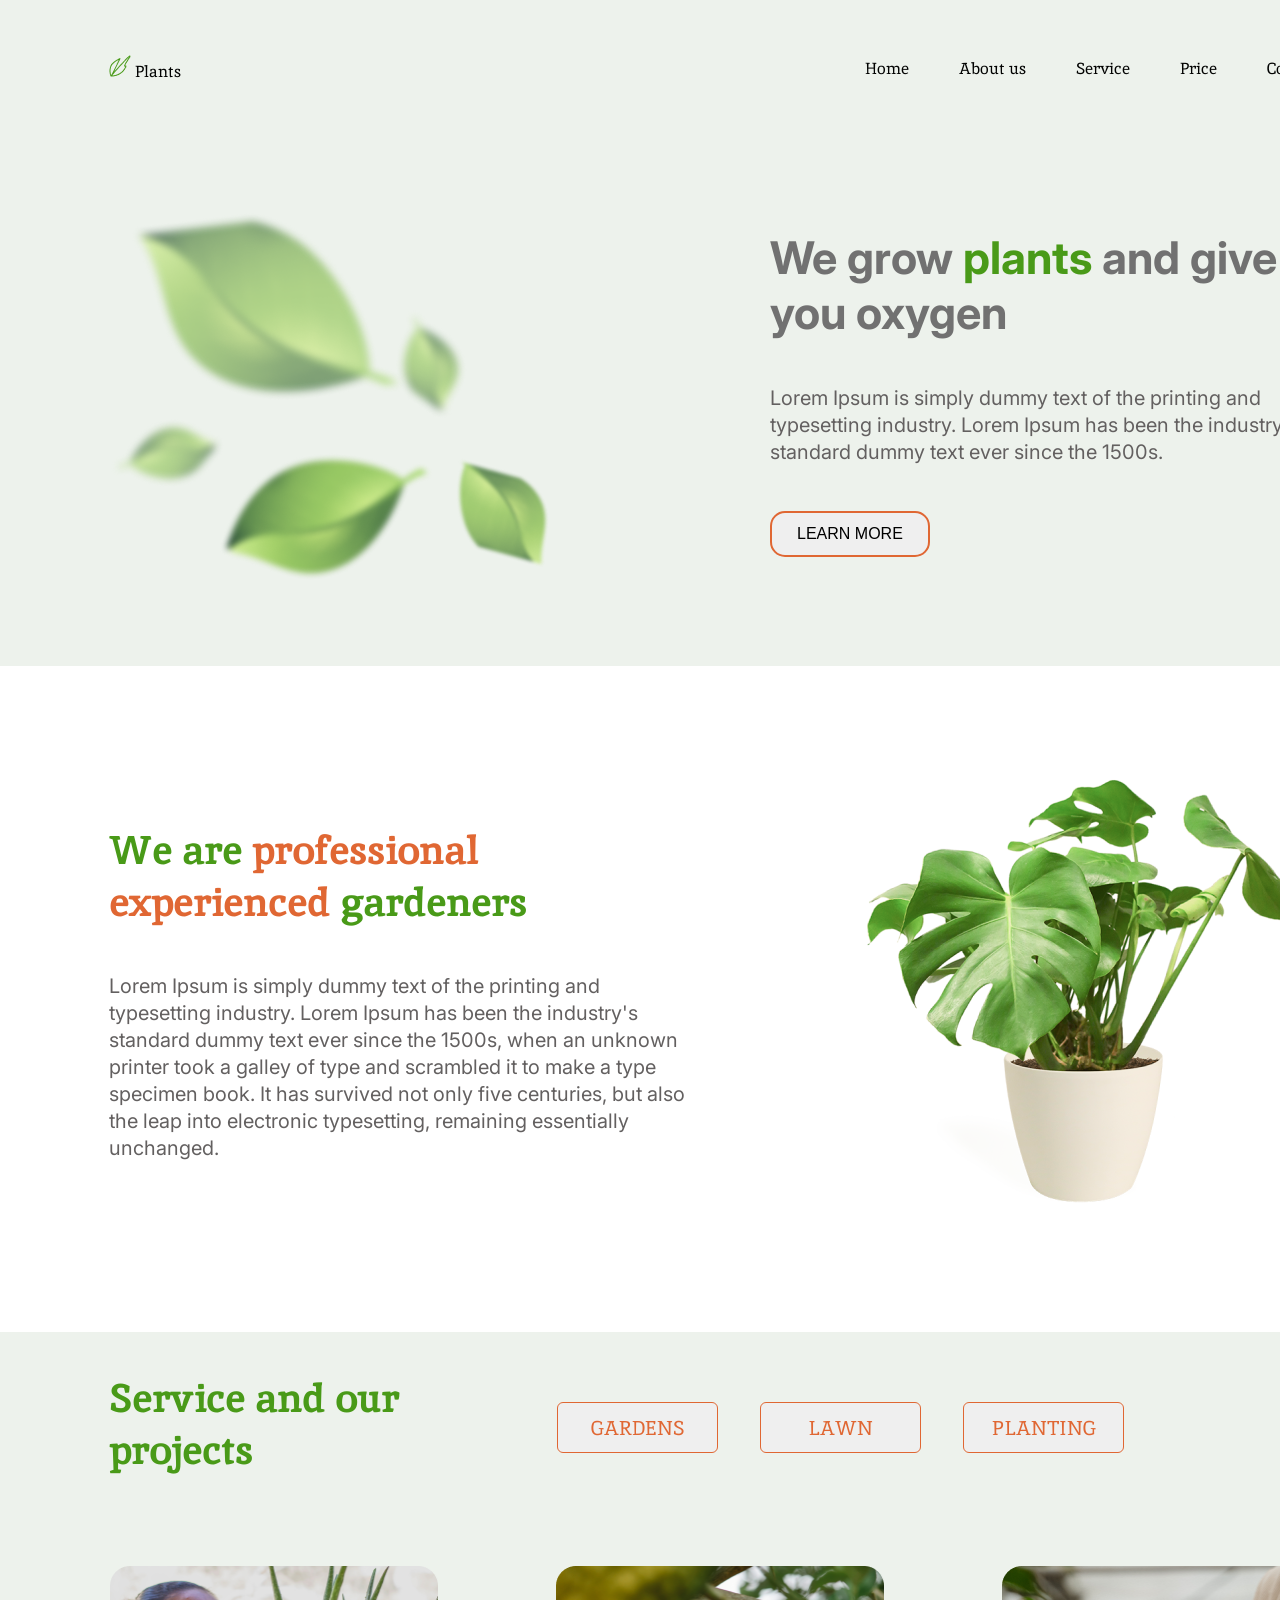
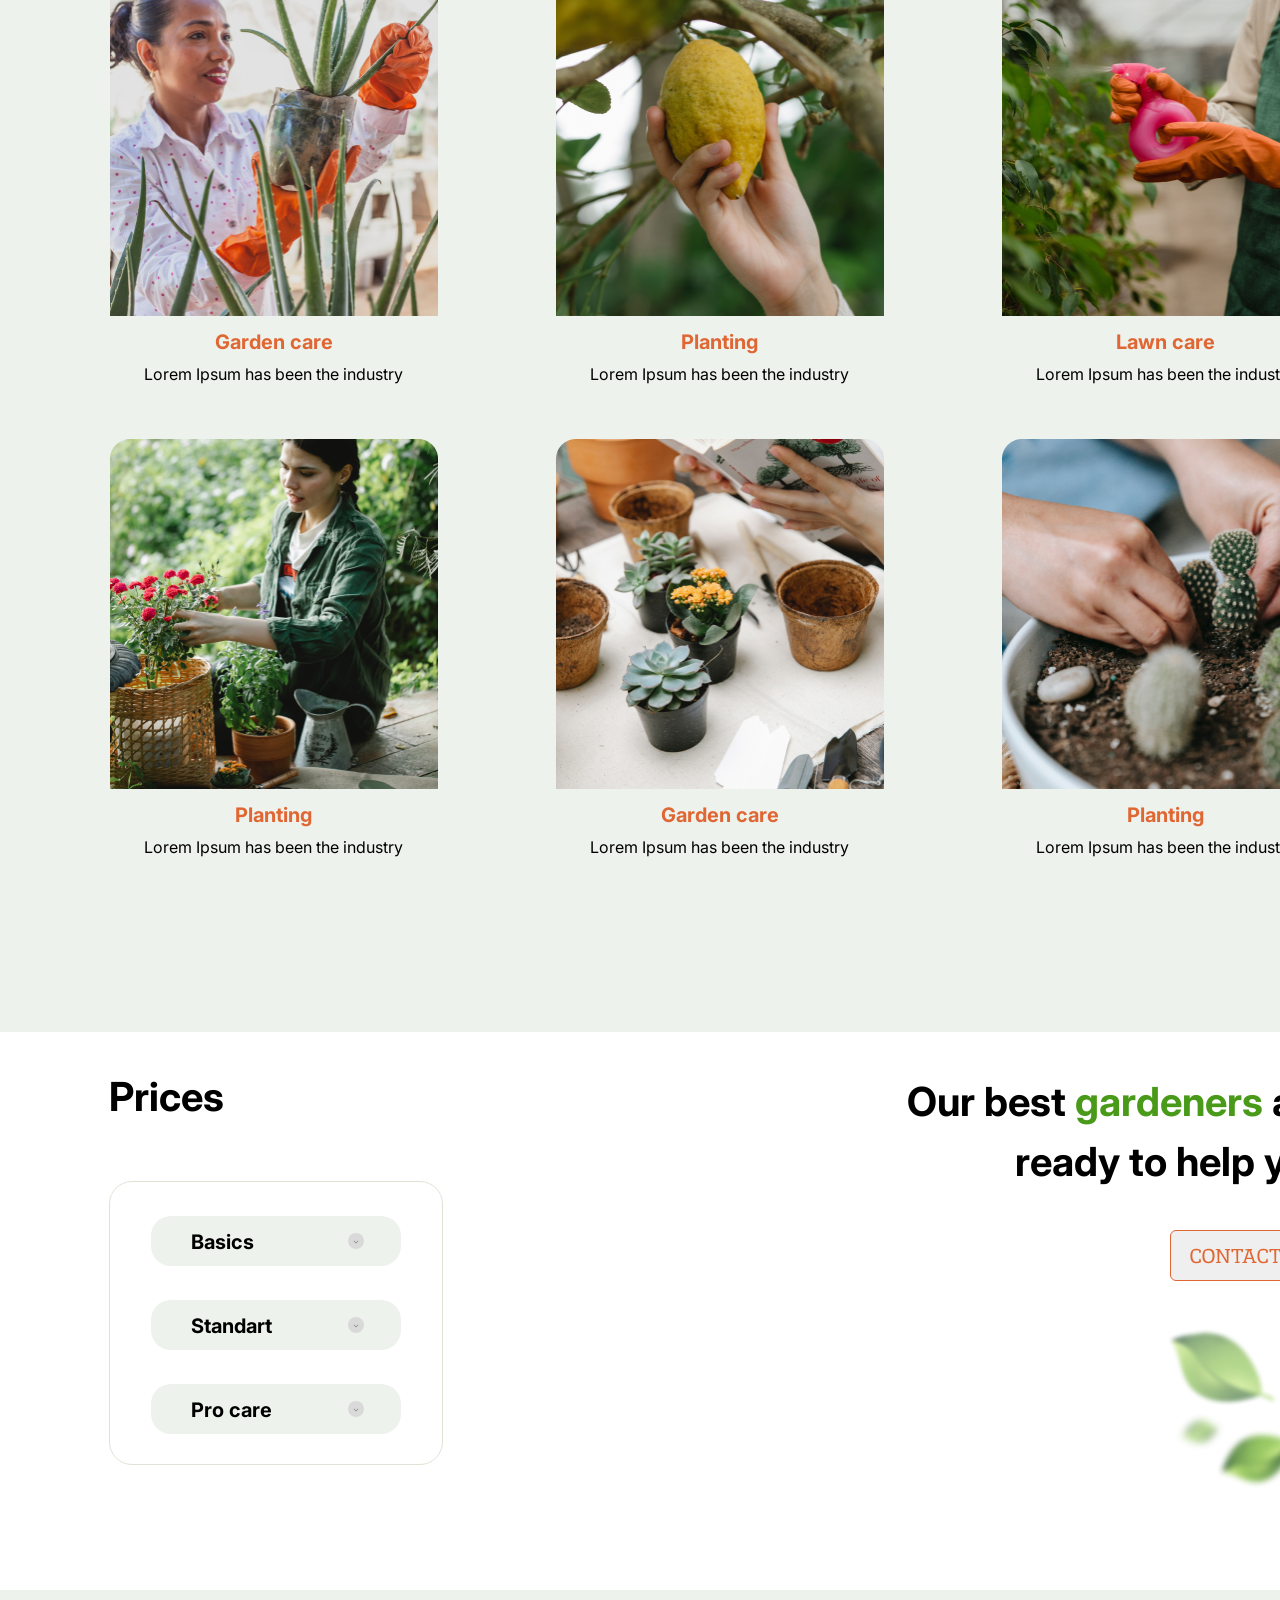
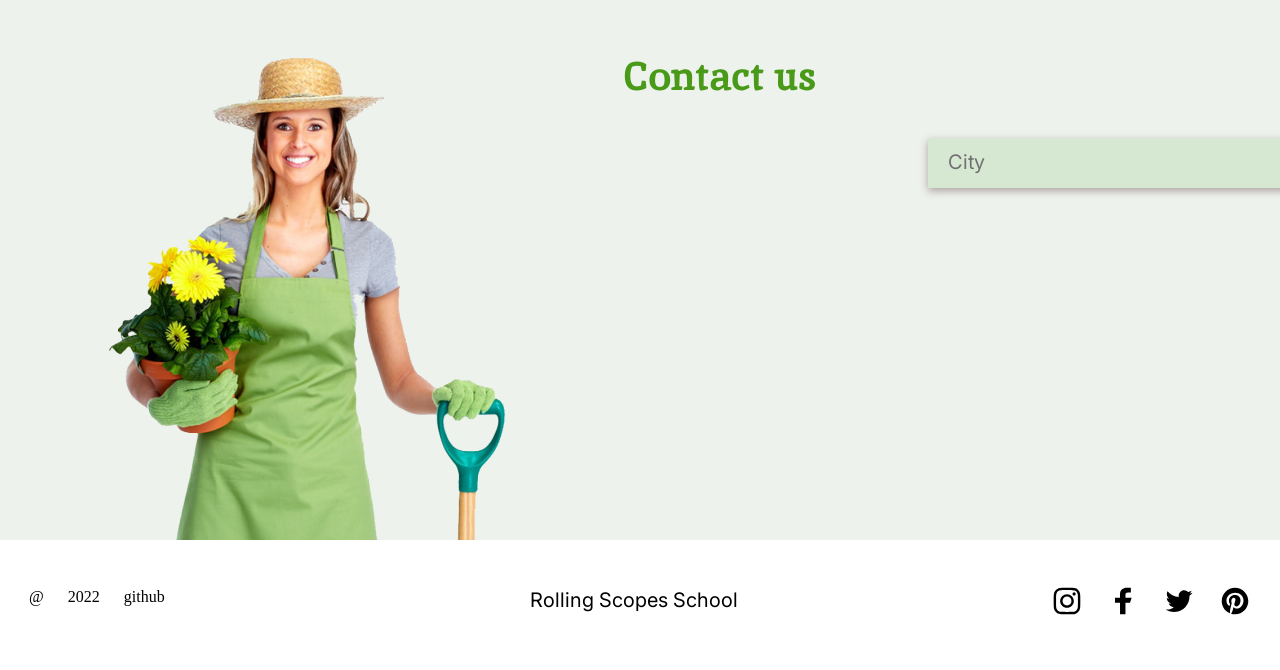
<file: plants/index.html>
<!DOCTYPE html>
<html lang="en">
<head>
    <meta charset="UTF-8">
    <meta http-equiv="X-UA-Compatible" content="IE=edge">
    <meta name="viewport" content="width=device-width, initial-scale=1.0">

    <link rel="icon" href="assets/img/logo_vector.png" type="image/x-icon">
    <link rel="preconnect" href="https://fonts.googleapis.com">
    <link rel="preconnect" href="https://fonts.gstatic.com" crossorigin>
    <link href="https://fonts.googleapis.com/css2?family=Inika:wght@400;700&family=Inter:wght@400;700&display=swap" rel="stylesheet">
    
    <link rel="stylesheet" href="style.css">
    <title>Plants</title>
</head>
<body>

    <header class="header">
        <div class="container">
            <div class="header_items p16">
                <div class="logo_item">
                    <img src="assets/img/logo_vector.png" alt="logo">
                    <span>Plants</span>
                </div>
                <nav class="nav">
                    <ul class="nav_list">
                        <li class="nav_item"><a class="nav_link" href="#home">Home</a></li>
                        <li class="nav_item"><a class="nav_link" href="#about">About us</a></li>
                        <li class="nav_item"><a class="nav_link" href="#service">Service</a></li>
                        <li class="nav_item"><a class="nav_link" href="#price">Price</a></li>
                        <li class="nav_item"><a class="nav_link" href="#contacts">Contacts</a></li>
                    </ul>
                </nav>
            </div><!--header_items-->
        </div><!--container-->
    </header>

    <main class="main">
        <section class="welcome_section" id="home">
            <div class="container">
                <div class="welcome">
                    <div class="welcome_img">
                        <img src="assets/img/leafs.png" alt="leafs">
                    </div>
                    <div class="welcome_text">
                        <h1 class="title_welcome">We grow <span class="colortext_prices">plants</span> and give you oxygen</h1>
                        <p class="subtitle p20">Lorem Ipsum is simply dummy text of the printing 
                            and typesetting industry. Lorem Ipsum has been the 
                            industry's standard dummy text ever since the 1500s.
                        </p>
                        <button class="button p16">
                            learn more
                        </button>
                    </div><!--welcome_text-->
                </div><!--welcome-->
            </div><!--container-->
        </section><!--welcome_section-->

        <section class="about_section" id="about">
            <div class="container">
                <div class="about">
                    <div class="about_text">
                        <h2 class="title_text">
                            We are <span class="colortext"> professional experienced </span> gardeners
                        </h2>
                        <p class="subtitle p20">
                            Lorem Ipsum is simply dummy text of the printing 
                            and typesetting industry. Lorem Ipsum has been the 
                            industry's standard dummy text ever since the 1500s, 
                            when an unknown printer took a galley of type and 
                            scrambled it to make a type specimen book. It has 
                            survived not only five centuries, but also the leap 
                            into electronic typesetting, remaining essentially 
                            unchanged. 
                        </p>
                    </div>
                    <div class="about_img">
                        <img src="assets/img/houseplant_1.png" alt="houseplant_1">
                    </div>
                </div><!--about-->
            </div><!--container-->
        </section><!--about_section-->

        <section class="service_section" id="service">
            <div class="container">
                <div class="service">
                    <div class="head_service">
                        <div class="service_text">
                            <h2 class="title_text">
                                Service and our projects
                            </h2>
                        </div>
                        <div class="service_buttons">
                            <button class="button_service_block text_button_p20">
                                Gardens
                            </button>
                            <button class="button_service_block text_button_p20">
                                Lawn
                            </button>
                            <button class="button_service_block text_button_p20">
                                Planting
                            </button>
                        </div><!--service_button-->
                    </div><!--head_service-->
                    <div class="service_content">
                        <div class="content_block">
                            <img class="content_img" src="assets/img/service/first.png" alt="first">
                            <div class="content_text">
                                <h4 class="subtitle_content">
                                    Garden care
                                </h4>
                                <p class="p16">
                                    Lorem Ipsum has been the industry
                                </p>
                            </div>
                        </div>
                        <div class="content_block">
                            <img class="content_img" src="assets/img/service/second.png" alt="first">
                            <div class="content_text">
                                <h4 class="subtitle_content">
                                    Planting
                                </h4>
                                <p class="p16">
                                    Lorem Ipsum has been the industry
                                </p>
                            </div>
                        </div>
                        <div class="content_block">
                            <img class="content_img" src="assets/img/service/third.png" alt="first">
                            <div class="content_text">
                                <h4 class="subtitle_content">
                                    Lawn care
                                </h4>
                                <p class="p16">
                                    Lorem Ipsum has been the industry
                                </p>
                            </div>
                        </div>


                        <div class="content_block_down">
                            <img class="content_img" src="assets/img/service/fourth.png" alt="first">
                            <div class="content_text">
                                <h4 class="subtitle_content">
                                    Planting
                                </h4>
                                <p class="p16">
                                    Lorem Ipsum has been the industry
                                </p>
                            </div>
                        </div>
                        <div class="content_block_down">
                            <img class="content_img" src="assets/img/service/fifth.png" alt="first">
                            <div class="content_text">
                                <h4 class="subtitle_content">
                                    Garden care
                                </h4>
                                <p class="p16">
                                    Lorem Ipsum has been the industry
                                </p>
                            </div>    
                        </div>
                        <div class="content_block_down">
                            <img class="content_img" src="assets/img/service/sixth.png" alt="first">
                            <div class="content_text">
                                <h4 class="subtitle_content">
                                    Planting
                                </h4>
                                <p class="p16">
                                    Lorem Ipsum has been the industry
                                </p>
                            </div>    
                        </div>
                    </div><!--service_content-->
                </div><!--service-->
            </div><!--container-->
        </section><!--service_section-->

        <section class="prices_section" id="price">
            <div class="container">
                <div class="prices">
                    <div class="prices_block">
                        <h2 class="text_prices">
                            Prices
                        </h2>
                        <div class="form_block">
                            <div class="form_items">
                                <div class="element_form">
                                    <p class="p20_form">Basics</p>
                                    <div class="accord_btn">
                                        <img class="arrow_btn" src="assets/img/arrow.png" alt="">
                                    </div>
                                </div>
                                <div class="element_form">
                                    <p class="p20_form">Standart</p>
                                    <div class="accord_btn">
                                        <img class="arrow_btn" src="assets/img/arrow.png" alt="">
                                    </div>
                                </div>
                                <div class="element_form">
                                    <p class="p20_form">Pro care</p>
                                    <div class="accord_btn">
                                        <img class="arrow_btn" src="assets/img/arrow.png" alt="">
                                    </div>
                                </div>
                            </div>
                        </div>
                    </div>
                    <div class="text_btn_img_block">
                        <h3 class="text_prices">
                            Our best <span class="colortext_prices">gardeners</span> are ready to help you
                        </h3>
                        <div class="btn_prices">
                            <button class="button_service_block text_button_p20">
                                Contact us
                            </button>
                        </div>
                        <div class="img_prices">
                            <img src="assets/img/leafs_prices.png" alt="leafs_prices">
                        </div>
                    </div>
                </div><!--prices-->
            </div><!--container-->
        </section><!--prices_section-->

        <section class="contact_section" id="contacts">
            <div class="container">
                <div class="contact">
                    <div class="woman_contact">
                        <img src="assets/img/contact_woman.png" alt="woman">
                    </div>
                    <div class="text_contact">
                        <h2 class="title_text">
                            Contact us
                        </h2>
                    </div>
                    <div class="accordion_contact_btn">
                        <div class="city_btn">
                            <p class="text_contact_btn">City</p>
                            <div class="accord_city_btn">
                                <img class="arrow_btn" src="assets/img/arrow_white.png" alt="">
                            </div>
                        </div>
                    </div>
                </div><!--contact-->
            </div><!--container-->
        </section><!--contact_section-->
    </main>

        <footer class="footer">
            <div class="container">
                <div class="footer_block">
                    <div class="data_footer">
                        <span class="data_margin">@</span>
                        <span class="data_margin">2022</span>
                        <a class="data_margin git" href="https://github.com/sheli27">github</a>
                    </div>
                    <div class="text_footer">
                        <a class="git" href="https://rs.school/js-stage0/">Rolling Scopes School</a>
                    </div>
                    <div class="social_icons">
                        <ul class="nav_list">
                            <li class="nav_item">
                                <a class="nav_link icon" href="https://www.instagram.com/">
                                    <img src="assets/img/social_icons/inst_1.svg" alt="inst_1">
                                </a>
                            </li>
                            <li class="nav_item">
                                <a class="nav_link icon" href="https://www.facebook.com/">
                                    <img src="assets/img/social_icons/fb_1.svg" alt="fb_1">
                                </a>
                            </li>
                            <li class="nav_item">
                                <a class="nav_link icon" href="https://twitter.com/">
                                    <img src="assets/img/social_icons/tw_1.svg" alt="tw_1">
                                </a>
                            </li>
                            <li class="nav_item">
                                <a class="nav_link icon" href="https://www.pinterest.it/">
                                    <img src="assets/img/social_icons/pinterest_1.svg" alt="pinterest_1">
                                </a>
                            </li>
                        </ul>
                    </div>
                </div>
            </div>
        </footer>
    
</body>
</html>
</file>
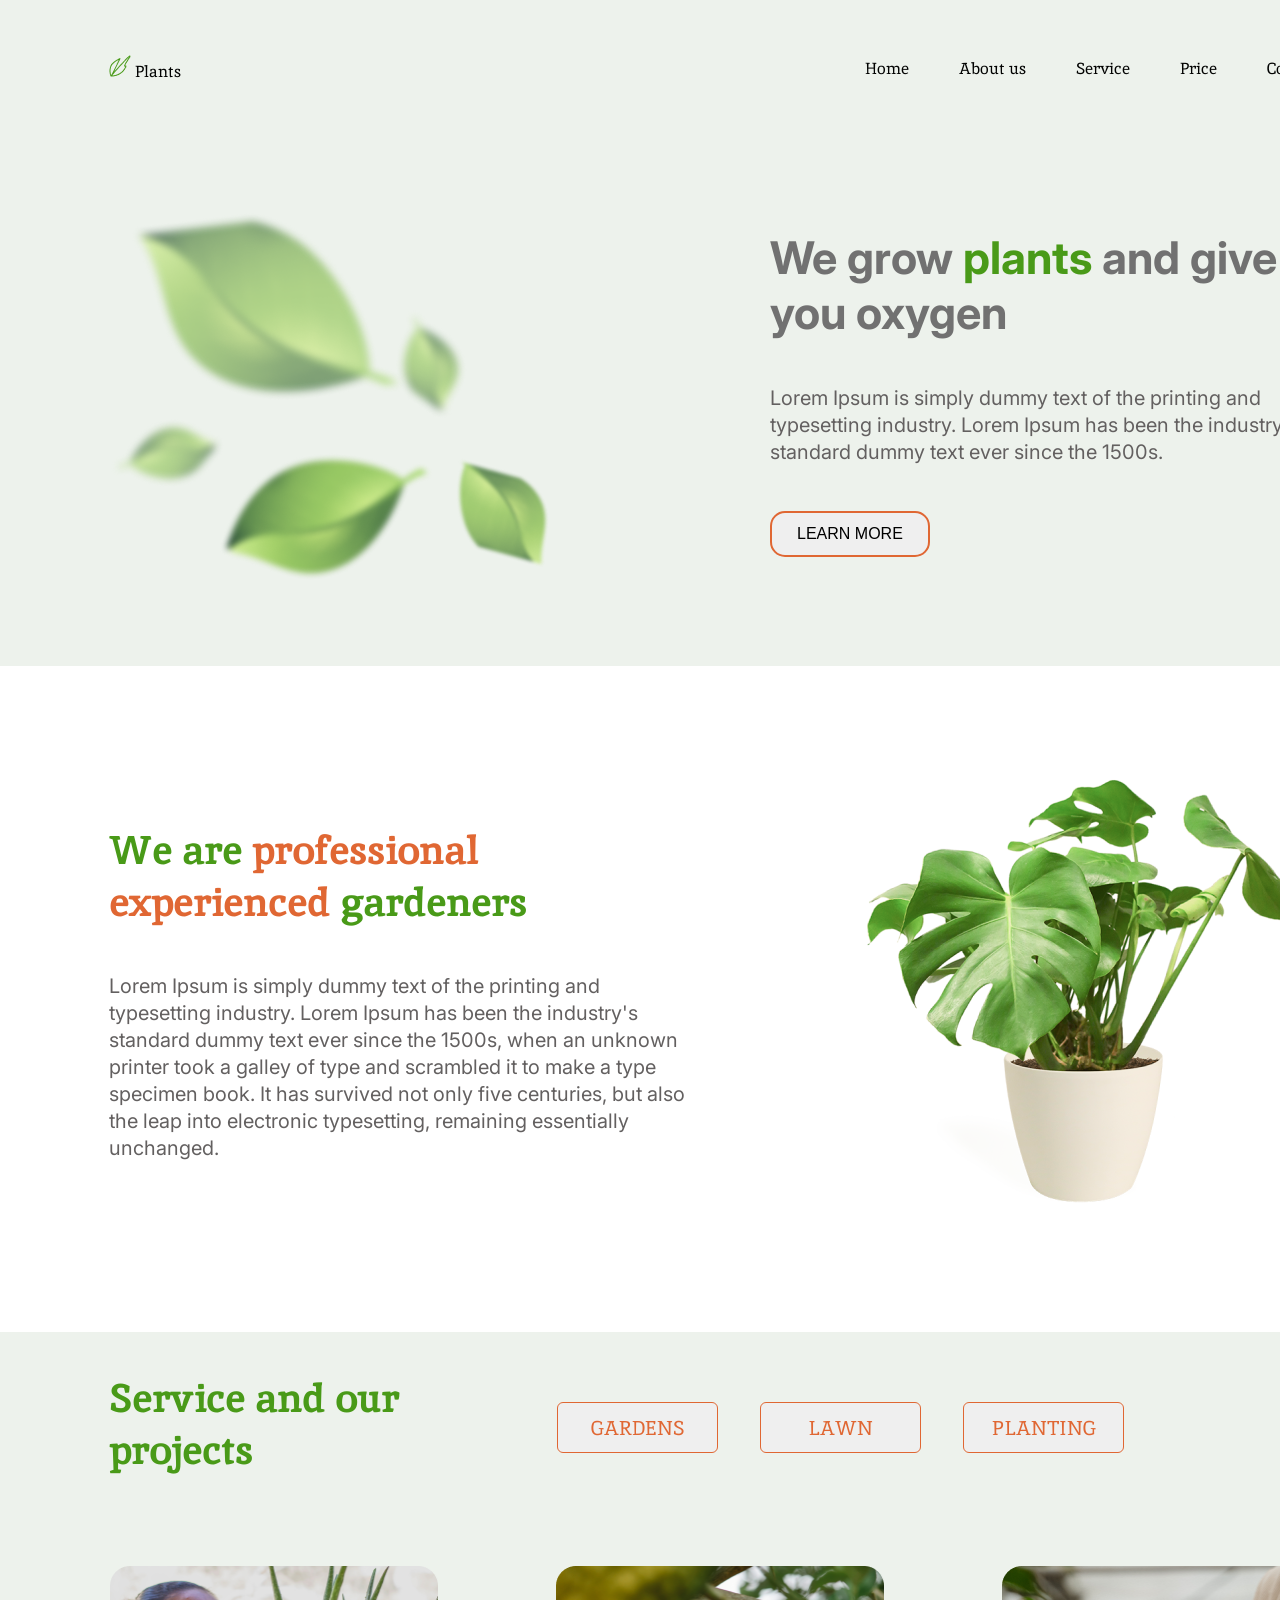
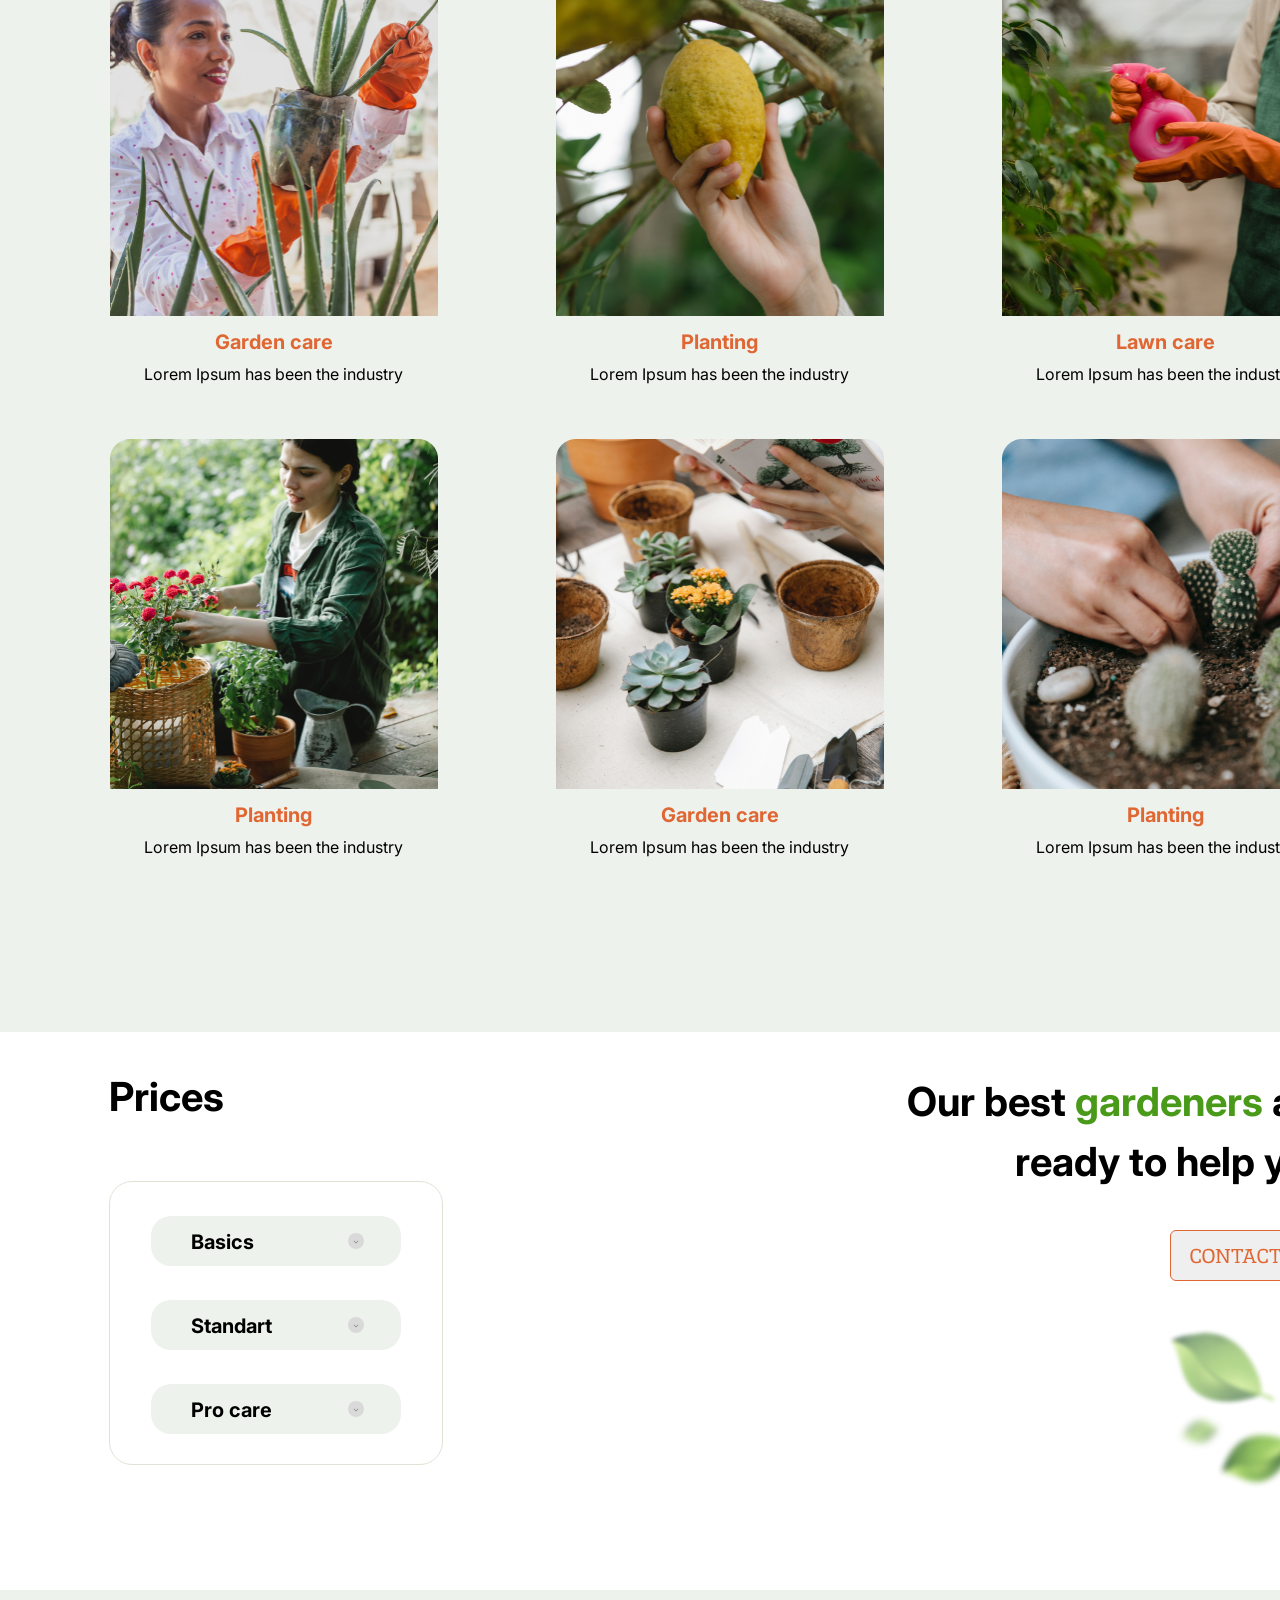
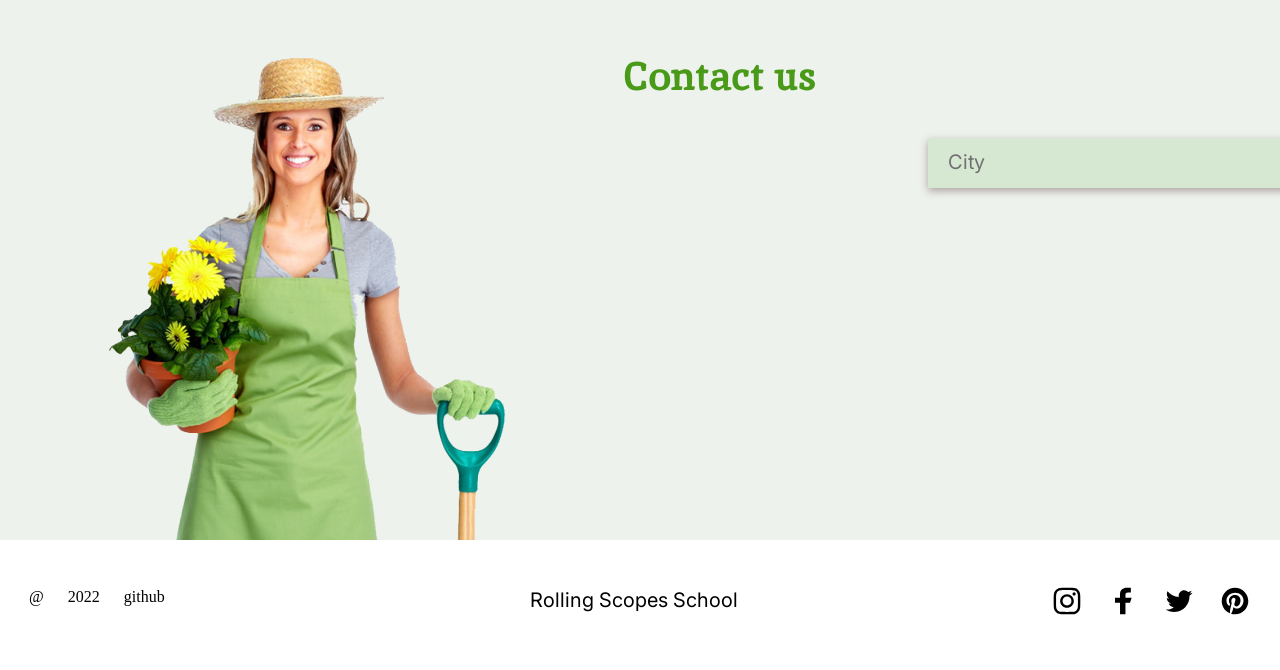
<file: plants1/index.html>
<!DOCTYPE html>
<html lang="en">
<head>
    <meta charset="UTF-8">
    <meta http-equiv="X-UA-Compatible" content="IE=edge">
    <meta name="viewport" content="width=device-width, initial-scale=1.0">

    <link rel="icon" href="assets/img/logo_vector.png" type="image/x-icon">
    <link rel="preconnect" href="https://fonts.googleapis.com">
    <link rel="preconnect" href="https://fonts.gstatic.com" crossorigin>
    <link href="https://fonts.googleapis.com/css2?family=Inika:wght@400;700&family=Inter:wght@400;700&display=swap" rel="stylesheet">
    
    <link rel="stylesheet" href="style.css">
    <title>Plants</title>
</head>
<body>

    <header class="header">
        <div class="container">
            <div class="header_items p16">
                <div class="logo_item">
                    <img src="assets/img/logo_vector.png" alt="logo">
                    <span>Plants</span>
                </div>
                <nav class="nav">
                    <ul class="nav_list">
                        <li class="nav_item"><a class="nav_link" href="#home">Home</a></li>
                        <li class="nav_item"><a class="nav_link" href="#about">About us</a></li>
                        <li class="nav_item"><a class="nav_link" href="#service">Service</a></li>
                        <li class="nav_item"><a class="nav_link" href="#price">Price</a></li>
                        <li class="nav_item"><a class="nav_link" href="#contacts">Contacts</a></li>
                    </ul>
                </nav>
            </div><!--header_items-->
        </div><!--container-->
    </header>

    <main class="main">
        <section class="welcome_section" id="home">
            <div class="container">
                <div class="welcome">
                    <div class="welcome_img">
                        <img src="assets/img/leafs.png" alt="leafs">
                    </div>
                    <div class="welcome_text">
                        <h1 class="title_welcome">We grow <span class="colortext_prices">plants</span> and give you oxygen</h1>
                        <p class="subtitle p20">Lorem Ipsum is simply dummy text of the printing 
                            and typesetting industry. Lorem Ipsum has been the 
                            industry's standard dummy text ever since the 1500s.
                        </p>
                        <button class="button p16">
                            learn more
                        </button>
                    </div><!--welcome_text-->
                </div><!--welcome-->
            </div><!--container-->
        </section><!--welcome_section-->

        <section class="about_section" id="about">
            <div class="container">
                <div class="about">
                    <div class="about_text">
                        <h2 class="title_text">
                            We are <span class="colortext"> professional experienced </span> gardeners
                        </h2>
                        <p class="subtitle p20">
                            Lorem Ipsum is simply dummy text of the printing 
                            and typesetting industry. Lorem Ipsum has been the 
                            industry's standard dummy text ever since the 1500s, 
                            when an unknown printer took a galley of type and 
                            scrambled it to make a type specimen book. It has 
                            survived not only five centuries, but also the leap 
                            into electronic typesetting, remaining essentially 
                            unchanged. 
                        </p>
                    </div>
                    <div class="about_img">
                        <img src="assets/img/houseplant_1.png" alt="houseplant_1">
                    </div>
                </div><!--about-->
            </div><!--container-->
        </section><!--about_section-->

        <section class="service_section" id="service">
            <div class="container">
                <div class="service">
                    <div class="head_service">
                        <div class="service_text">
                            <h2 class="title_text">
                                Service and our projects
                            </h2>
                        </div>
                        <div class="service_buttons">
                            <button class="button_service_block text_button_p20">
                                Gardens
                            </button>
                            <button class="button_service_block text_button_p20">
                                Lawn
                            </button>
                            <button class="button_service_block text_button_p20">
                                Planting
                            </button>
                        </div><!--service_button-->
                    </div><!--head_service-->
                    <div class="service_content">
                        <div class="content_block">
                            <img class="content_img" src="assets/img/service/first.png" alt="first">
                            <div class="content_text">
                                <h4 class="subtitle_content">
                                    Garden care
                                </h4>
                                <p class="p16">
                                    Lorem Ipsum has been the industry
                                </p>
                            </div>
                        </div>
                        <div class="content_block">
                            <img class="content_img" src="assets/img/service/second.png" alt="first">
                            <div class="content_text">
                                <h4 class="subtitle_content">
                                    Planting
                                </h4>
                                <p class="p16">
                                    Lorem Ipsum has been the industry
                                </p>
                            </div>
                        </div>
                        <div class="content_block">
                            <img class="content_img" src="assets/img/service/third.png" alt="first">
                            <div class="content_text">
                                <h4 class="subtitle_content">
                                    Lawn care
                                </h4>
                                <p class="p16">
                                    Lorem Ipsum has been the industry
                                </p>
                            </div>
                        </div>


                        <div class="content_block_down">
                            <img class="content_img" src="assets/img/service/fourth.png" alt="first">
                            <div class="content_text">
                                <h4 class="subtitle_content">
                                    Planting
                                </h4>
                                <p class="p16">
                                    Lorem Ipsum has been the industry
                                </p>
                            </div>
                        </div>
                        <div class="content_block_down">
                            <img class="content_img" src="assets/img/service/fifth.png" alt="first">
                            <div class="content_text">
                                <h4 class="subtitle_content">
                                    Garden care
                                </h4>
                                <p class="p16">
                                    Lorem Ipsum has been the industry
                                </p>
                            </div>    
                        </div>
                        <div class="content_block_down">
                            <img class="content_img" src="assets/img/service/sixth.png" alt="first">
                            <div class="content_text">
                                <h4 class="subtitle_content">
                                    Planting
                                </h4>
                                <p class="p16">
                                    Lorem Ipsum has been the industry
                                </p>
                            </div>    
                        </div>
                    </div><!--service_content-->
                </div><!--service-->
            </div><!--container-->
        </section><!--service_section-->

        <section class="prices_section" id="price">
            <div class="container">
                <div class="prices">
                    <div class="prices_block">
                        <h2 class="text_prices">
                            Prices
                        </h2>
                        <div class="form_block">
                            <div class="form_items">
                                <div class="element_form">
                                    <p class="p20_form">Basics</p>
                                    <div class="accord_btn">
                                        <img class="arrow_btn" src="assets/img/arrow.png" alt="">
                                    </div>
                                </div>
                                <div class="element_form">
                                    <p class="p20_form">Standart</p>
                                    <div class="accord_btn">
                                        <img class="arrow_btn" src="assets/img/arrow.png" alt="">
                                    </div>
                                </div>
                                <div class="element_form">
                                    <p class="p20_form">Pro care</p>
                                    <div class="accord_btn">
                                        <img class="arrow_btn" src="assets/img/arrow.png" alt="">
                                    </div>
                                </div>
                            </div>
                        </div>
                    </div>
                    <div class="text_btn_img_block">
                        <h3 class="text_prices">
                            Our best <span class="colortext_prices">gardeners</span> are ready to help you
                        </h3>
                        <div class="btn_prices">
                            <button class="button_service_block text_button_p20">
                                Contact us
                            </button>
                        </div>
                        <div class="img_prices">
                            <img src="assets/img/leafs_prices.png" alt="leafs_prices">
                        </div>
                    </div>
                </div><!--prices-->
            </div><!--container-->
        </section><!--prices_section-->

        <section class="contact_section" id="contacts">
            <div class="container">
                <div class="contact">
                    <div class="woman_contact">
                        <img src="assets/img/contact_woman 1.png" alt="woman">
                    </div>
                    <div class="text_contact">
                        <h2 class="title_text">
                            Contact us
                        </h2>
                    </div>
                    <div class="accordion_contact_btn">
                        <div class="city_btn">
                            <p class="text_contact_btn">City</p>
                            <div class="accord_city_btn">
                                <img class="arrow_btn" src="assets/img/arrow_white.png" alt="">
                            </div>
                        </div>
                    </div>
                </div><!--contact-->
            </div><!--container-->
        </section><!--contact_section-->
    </main>

        <footer class="footer">
            <div class="container">
                <div class="footer_block">
                    <div class="data_footer">
                        <span class="data_margin">@</span>
                        <span class="data_margin">2022</span>
                        <a class="data_margin git" href="https://github.com/sheli27">github</a>
                    </div>
                    <div class="text_footer">
                        <a class="git" href="https://rs.school/js-stage0/">Rolling Scopes School</a>
                    </div>
                    <div class="social_icons">
                        <ul class="nav_list">
                            <li class="nav_item">
                                <a class="nav_link icon" href="https://www.instagram.com/">
                                    <img src="assets/img/social_icons/inst_1.svg" alt="inst_1">
                                </a>
                            </li>
                            <li class="nav_item">
                                <a class="nav_link icon" href="https://www.facebook.com/">
                                    <img src="assets/img/social_icons/fb_1.svg" alt="fb_1">
                                </a>
                            </li>
                            <li class="nav_item">
                                <a class="nav_link icon" href="https://twitter.com/">
                                    <img src="assets/img/social_icons/tw_1.svg" alt="tw_1">
                                </a>
                            </li>
                            <li class="nav_item">
                                <a class="nav_link icon" href="https://www.pinterest.it/">
                                    <img src="assets/img/social_icons/pinterest_1.svg" alt="pinterest_1">
                                </a>
                            </li>
                        </ul>
                    </div>
                </div>
            </div>
        </footer>
    
</body>
</html>
</file>
<file: plants/style.css>
body{
    margin: 0 auto;
    display: flex;
    flex-direction: column;
    overflow-x: hidden;
}

html {
    scroll-behavior: smooth; 
}

p{
    margin: 0;
    padding: 0;
}

h1, h2, h3, h4, h5, h6{
    margin: 0;
}

.title_text{
    font-size: 40px;
    font-family: 'Inika';
    color: #499A18;
}

.p16{
    font-size: 16px;
}
.p20{
    font-size: 20px;
    color: #636060;
    font-family: 'Inter';
}

/*** container
-----------***/
.container{
    margin: 0 auto;
    width: 100%;
    max-width: 1222px;
}

/*** header
-----------***/
.header{
    margin: 0 auto;
    width: 100%;
    min-width: 1440px;
    height: 134px;
    background-color: #EDF2EC;
    font-family: 'Inika';
}

.header_items{
    display: flex;
	justify-content: space-between;
	align-items: center;
    padding-top: 42px;
    color: #010201;
}

.nav_list {
    list-style: none;
}

.nav_item{
    display: inline-block;
}

.nav_link {
    text-decoration: none;
    color: #010201;
    transition: color 0.1s linear;
    margin-left: 46px;
}

.nav_link:hover{
    color: #E06733;
    font-weight: bold;
}

/*** main
-----------***/

.main{
    margin: 0 auto;
    width: 100%;
    min-width: 1440px;
    font-family: 'Inter';
}

/*** welcome_section
-----------***/
.welcome_section{
    height: 532px;
    background-color: #EDF2EC;
}

.welcome{
    display: flex;
    justify-content: space-between;
    padding-top: 63px;
}
.welcome_img{
    width: 50%;
}

.welcome_text{
    width: 50%;
    text-align: left;
    padding: 33px 0px 0px 100px;
}

.title_welcome{
    font-size: 45px;
    color: #717171;
}

.subtitle{
    padding: 45px 0;
    line-height: 1.35;
}

.button{
    border: 2px solid #E06733;
    text-transform: uppercase;
    padding: 12px 25px;
    border-radius: 15px;

    transition: background 0.1s linear,
	color 0.1s linear;
}

.button:hover{
    background-color: #E06733;
    color: #ffffff;
}

/*** about_section
-----------***/
.about_section{
    width: 100%;
    height: 666px;
}

.about{
    display: flex;
    justify-content: space-between;
    padding-top: 158px;
}

.about_text{
    width: 48%;
    text-align: left;
}

.colortext{
    color: #E06733;
}

.about_img{
    width: 50%;
    text-align: right;
    margin-top: -85px;
}

/*** service_section
-----------***/
.service_section{
    width: 100%;
    height: 1300px;
    background-color: #EDF2EC;
}

.service{
    padding-top: 40px;
}

.head_service{
    display: flex;
    justify-content: space-between;
}

.service_text{
    width: 30%;
}

.service_buttons{
    width: 70%;
    padding: 30px 0px 0px 62px;
}

.button_service_block{
    border: 1px solid #E06733;
    text-transform: uppercase;
    width: 161px;
    height: 51px;
    /**padding: 12px 25px;**/
    margin-left: 38px;
    border-radius: 6px;

    transition: background 0.1s linear,
	color 0.1s linear;
}

.button_service_block:hover{
    background-color: #E06733;
    color: #ffffff;
}

.text_button_p20{
    font-size: 20px;
    color: #E06733;
    font-family: 'Inika';
}

.service_content{
    display: flex;
    flex-wrap: wrap;
    width: 100%;
    /*height: 100vh;*/
    padding-top: 35px;
}

.content_block{
    width: 27%;
    padding: 55px 0px 0px 116px;
    /*float: left;*/
    display: inline-block;
}

.content_block:first-child{
    padding-left: 0px;
}

.content_img{
    width: 329px;
    height: 350px;
}

.content_block_down{
    width: 27%;
    margin: 55px 116px 0px 0px;
    float: left;
}

.content_block_down:last-child{
    margin-right: 0px;
}

.content_text{
    margin-top: 10px;
    text-align: center;
}

.subtitle_content{
    font-size: 20px;
    color:#E06733;
    font-family: "Inter";
    font-weight: 700;
    margin-bottom: 10px;
}

/*** prices_section
-----------***/
.prices_section{
    width: 100%;
    height: 558px;
}

.prices{
    padding-top: 40px;
    font-weight: 700;
}

.prices_block{
    width: 50%;
    float: left;
}

.text_prices{
    font-family: "Inter";
    font-size: 40px;
}

.form_block{
    margin-top: 60px;
    width: 332px;
    height: 282px;
    border: 1px solid #E3E1D5;
    border-radius: 23px;
}

.form_items{
    padding-left: 41px;
}

.element_form{
    margin-top: 34px;
    width: 250px;
    height: 50px;
    background-color: #EDF2EC;
    border-radius: 20px;
}

.p20_form{
    font-size: 20px;
    font-family: "Inter";
    padding: 14px 40px;
}

.accord_btn{
    width: 16px;
    height: 16px;
    border-radius: 50%;
    background-color: #D9D9D9;
    text-align: center;
    margin: -35px 0px 0px 197px;
}

.arrow_btn{
    margin-bottom: 5px;
}

.text_btn_img_block{
    width: 40%;
    float: right;
    text-align: right;
    line-height: 1.5;
}

.colortext_prices{
    color: #499A18;
}

.btn_prices{
    margin-top: 38px;
}

.img_prices{
    margin-top: 39px;
}

/*** contact_section
-----------***/

.contact_section{
    width: 100%;
    height: 550px;
    background-color: #EDF2EC;
}

.contact{
    display: flex;
    justify-content: space-between;
}

.woman_contact{
    float: left;
    width: 33%;
    margin-top: 53px;
}

.text_contact{
    float: left;
    width: 33%;
    text-align: center;
    margin-top: 60px;
}

.accordion_contact_btn{
    float: left;
    width: 33%;
    margin-top: 148px;
}

.city_btn{
    width: 450px;
    height: 50px;
    background-color: #D6E7D2;
    box-shadow: 0px 3px 8px 0px #AEA1A1;
}

.text_contact_btn{
    font-size: 20px;
    color: #717171;
    font-family: 'Inter';
    line-height: 1.2;
    letter-spacing: 5%;

    padding: 12px 0px 5px 20px;
}

.accord_city_btn{
    width: 16px;
    height: 16px;
    border-radius: 50%;
    background-color: #AEA1A1;
    text-align: center;
    margin: -25px 0px 0px 400px;
}

/*** footer
-----------***/
.footer{
    width: 100%;
    height: 130px;
    color: #000000;
}

.footer_block{
    padding-top: 48px;
}

.data_footer{
    width: 33%;
    float: left;
}

.data_margin{
    margin-right: 20px;
}

.git{
    text-decoration: none;
    color: #000000;
}

.text_footer{
    width: 33%;
    float: left;
    font-size: 20px;
    color: #000000;
    font-family: 'Inter';
    text-align: center;
}

.social_icons{
    display: flex;
    justify-content: flex-end;
    width: 34%;
    margin-top: -19px;
}

.icon{
    margin-left: 20px;
}
</file>
<file: plants1/style.css>
body{
    margin: 0 auto;
    display: flex;
    flex-direction: column;
    overflow-x: hidden;
}

html {
    scroll-behavior: smooth; 
}

p{
    margin: 0;
    padding: 0;
}

h1, h2, h3, h4, h5, h6{
    margin: 0;
}

.title_text{
    font-size: 40px;
    font-family: 'Inika';
    color: #499A18;
}

.p16{
    font-size: 16px;
}
.p20{
    font-size: 20px;
    color: #636060;
    font-family: 'Inter';
}

/*** container
-----------***/
.container{
    margin: 0 auto;
    width: 100%;
    max-width: 1222px;
}

/*** header
-----------***/
.header{
    margin: 0 auto;
    width: 100%;
    min-width: 1440px;
    height: 134px;
    background-color: #EDF2EC;
    font-family: 'Inika';
}

.header_items{
    display: flex;
	justify-content: space-between;
	align-items: center;
    padding-top: 42px;
    color: #010201;
}

.nav_list {
    list-style: none;
}

.nav_item{
    display: inline-block;
}

.nav_link {
    text-decoration: none;
    color: #010201;
    transition: color 0.1s linear;
    margin-left: 46px;
}

.nav_link:hover{
    color: #E06733;
    font-weight: bold;
}

/*** main
-----------***/

.main{
    margin: 0 auto;
    width: 100%;
    min-width: 1440px;
    font-family: 'Inter';
}

/*** welcome_section
-----------***/
.welcome_section{
    height: 532px;
    background-color: #EDF2EC;
}

.welcome{
    display: flex;
    justify-content: space-between;
    padding-top: 63px;
}
.welcome_img{
    width: 50%;
}

.welcome_text{
    width: 50%;
    text-align: left;
    padding: 33px 0px 0px 100px;
}

.title_welcome{
    font-size: 45px;
    color: #717171;
}

.subtitle{
    padding: 45px 0;
    line-height: 1.35;
}

.button{
    border: 2px solid #E06733;
    text-transform: uppercase;
    padding: 12px 25px;
    border-radius: 15px;

    transition: background 0.1s linear,
	color 0.1s linear;
}

.button:hover{
    background-color: #E06733;
    color: #ffffff;
}

/*** about_section
-----------***/
.about_section{
    width: 100%;
    height: 666px;
}

.about{
    display: flex;
    justify-content: space-between;
    padding-top: 158px;
}

.about_text{
    width: 48%;
    text-align: left;
}

.colortext{
    color: #E06733;
}

.about_img{
    width: 50%;
    text-align: right;
    margin-top: -85px;
}

/*** service_section
-----------***/
.service_section{
    width: 100%;
    height: 1300px;
    background-color: #EDF2EC;
}

.service{
    padding-top: 40px;
}

.head_service{
    display: flex;
    justify-content: space-between;
}

.service_text{
    width: 30%;
}

.service_buttons{
    width: 70%;
    padding: 30px 0px 0px 62px;
}

.button_service_block{
    border: 1px solid #E06733;
    text-transform: uppercase;
    width: 161px;
    height: 51px;
    /**padding: 12px 25px;**/
    margin-left: 38px;
    border-radius: 6px;

    transition: background 0.1s linear,
	color 0.1s linear;
}

.button_service_block:hover{
    background-color: #E06733;
    color: #ffffff;
}

.text_button_p20{
    font-size: 20px;
    color: #E06733;
    font-family: 'Inika';
}

.service_content{
    display: flex;
    flex-wrap: wrap;
    width: 100%;
    /*height: 100vh;*/
    padding-top: 35px;
}

.content_block{
    width: 27%;
    padding: 55px 0px 0px 116px;
    /*float: left;*/
    display: inline-block;
}

.content_block:first-child{
    padding-left: 0px;
}

.content_img{
    width: 329px;
    height: 350px;
}

.content_block_down{
    width: 27%;
    margin: 55px 116px 0px 0px;
    float: left;
}

.content_block_down:last-child{
    margin-right: 0px;
}

.content_text{
    margin-top: 10px;
    text-align: center;
}

.subtitle_content{
    font-size: 20px;
    color:#E06733;
    font-family: "Inter";
    font-weight: 700;
    margin-bottom: 10px;
}

/*** prices_section
-----------***/
.prices_section{
    width: 100%;
    height: 558px;
}

.prices{
    padding-top: 40px;
    font-weight: 700;
}

.prices_block{
    width: 50%;
    float: left;
}

.text_prices{
    font-family: "Inter";
    font-size: 40px;
}

.form_block{
    margin-top: 60px;
    width: 332px;
    height: 282px;
    border: 1px solid #E3E1D5;
    border-radius: 23px;
}

.form_items{
    padding-left: 41px;
}

.element_form{
    margin-top: 34px;
    width: 250px;
    height: 50px;
    background-color: #EDF2EC;
    border-radius: 20px;
}

.p20_form{
    font-size: 20px;
    font-family: "Inter";
    padding: 14px 40px;
}

.accord_btn{
    width: 16px;
    height: 16px;
    border-radius: 50%;
    background-color: #D9D9D9;
    text-align: center;
    margin: -35px 0px 0px 197px;
}

.arrow_btn{
    margin-bottom: 5px;
}

.text_btn_img_block{
    width: 40%;
    float: right;
    text-align: right;
    line-height: 1.5;
}

.colortext_prices{
    color: #499A18;
}

.btn_prices{
    margin-top: 38px;
}

.img_prices{
    margin-top: 39px;
}

/*** contact_section
-----------***/

.contact_section{
    width: 100%;
    height: 550px;
    background-color: #EDF2EC;
}

.contact{
    display: flex;
    justify-content: space-between;
}

.woman_contact{
    float: left;
    width: 33%;
    margin-top: 53px;
}

.text_contact{
    float: left;
    width: 33%;
    text-align: center;
    margin-top: 60px;
}

.accordion_contact_btn{
    float: left;
    width: 33%;
    margin-top: 148px;
}

.city_btn{
    width: 450px;
    height: 50px;
    background-color: #D6E7D2;
    box-shadow: 0px 3px 8px 0px #AEA1A1;
}

.text_contact_btn{
    font-size: 20px;
    color: #717171;
    font-family: 'Inter';
    line-height: 1.2;
    letter-spacing: 5%;

    padding: 12px 0px 5px 20px;
}

.accord_city_btn{
    width: 16px;
    height: 16px;
    border-radius: 50%;
    background-color: #AEA1A1;
    text-align: center;
    margin: -25px 0px 0px 400px;
}

/*** footer
-----------***/
.footer{
    width: 100%;
    height: 130px;
    color: #000000;
}

.footer_block{
    padding-top: 48px;
}

.data_footer{
    width: 33%;
    float: left;
}

.data_margin{
    margin-right: 20px;
}

.git{
    text-decoration: none;
    color: #000000;
}

.text_footer{
    width: 33%;
    float: left;
    font-size: 20px;
    color: #000000;
    font-family: 'Inter';
    text-align: center;
}

.social_icons{
    display: flex;
    justify-content: flex-end;
    width: 34%;
    margin-top: -19px;
}

.icon{
    margin-left: 20px;
}
</file>
